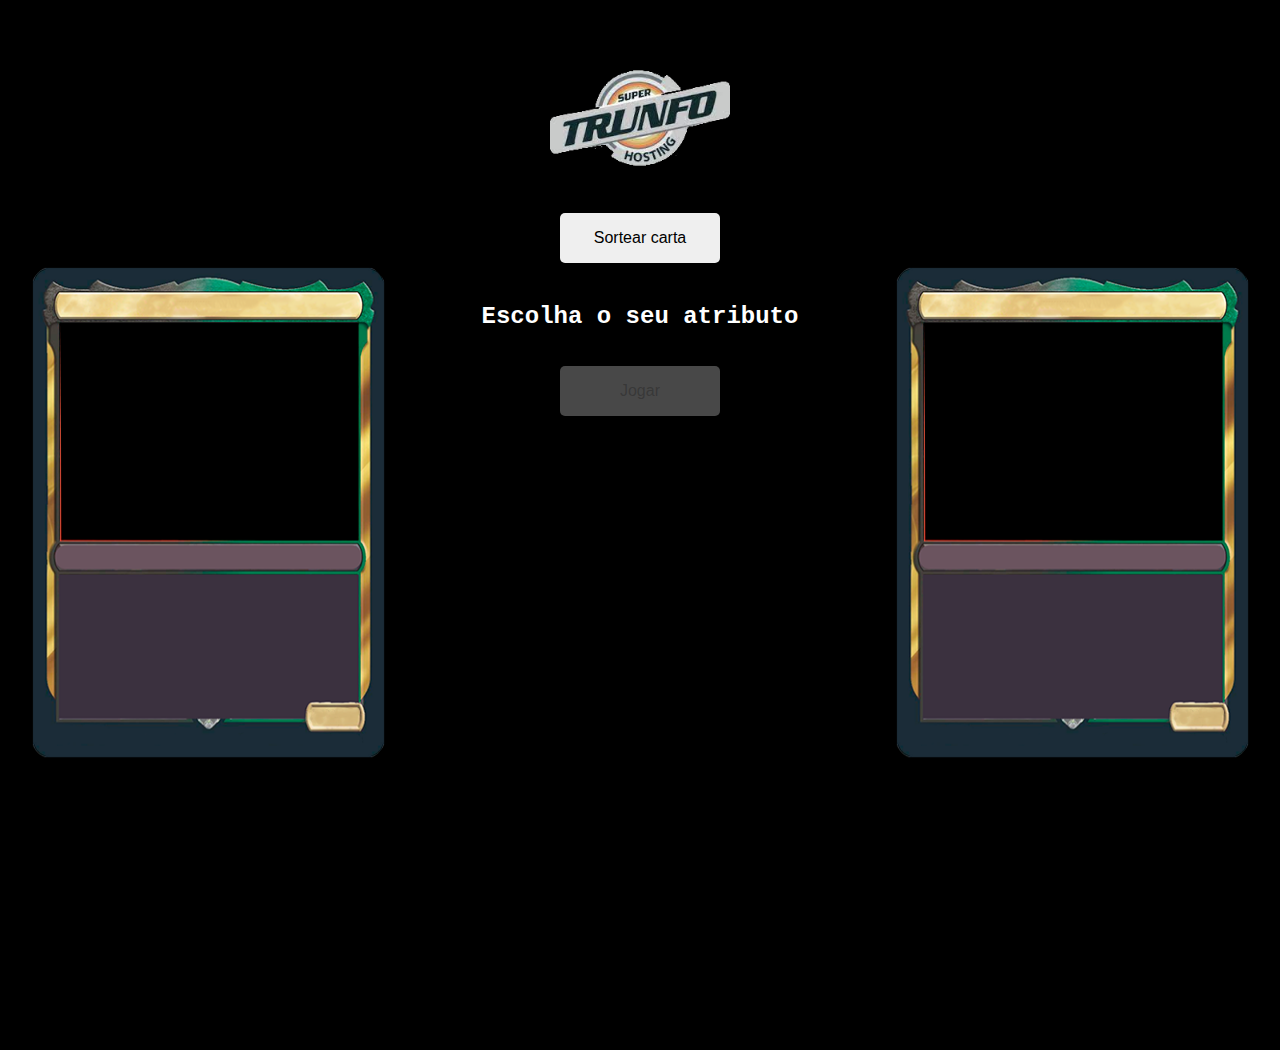
<file: SuperTrunfo/index.html>
<!DOCTYPE html>
<html lang="en">
<head>
    <meta charset="UTF-8">
    <meta http-equiv="X-UA-Compatible" content="IE=edge">
    <meta name="viewport" content="width=device-width, initial-scale=1.0">
    <title>Super Trunfo</title>
    <link rel="stylesheet" href="styles.css">
</head>
<body>
    <div class="container">
        <img src="./imgs/logo.png" class="page-logo" alt=""><br>
        <button onclick="sortearCarta()" id="btnSortear">Sortear carta</button>

        <form id="form">
            <div class="wrapper">
                <div>
                    <div id="carta-jogador">
                        <img src="./imgs/card.png" style=" width: inherit; height: inherit; position: absolute;">
                    </div>
                </div>

                <div class="div-jogar">
                    <h2>Escolha o seu atributo</h2>
                    <button class="button-jogar" type="button" id="btnJogar" onclick="jogar()" disabled="false">Jogar</button>
                    <div id="resultado"></div>
                </div>
                
                <div>
                    <div id="carta-maquina" class="carta">
                        <img src="./imgs/card.png" style=" width: inherit; height: inherit; position: absolute;">
                    </div>
                </div>
            </div>
        </form>
    </div>

    <script src="script.js"></script>
</body>
</html>
</file>
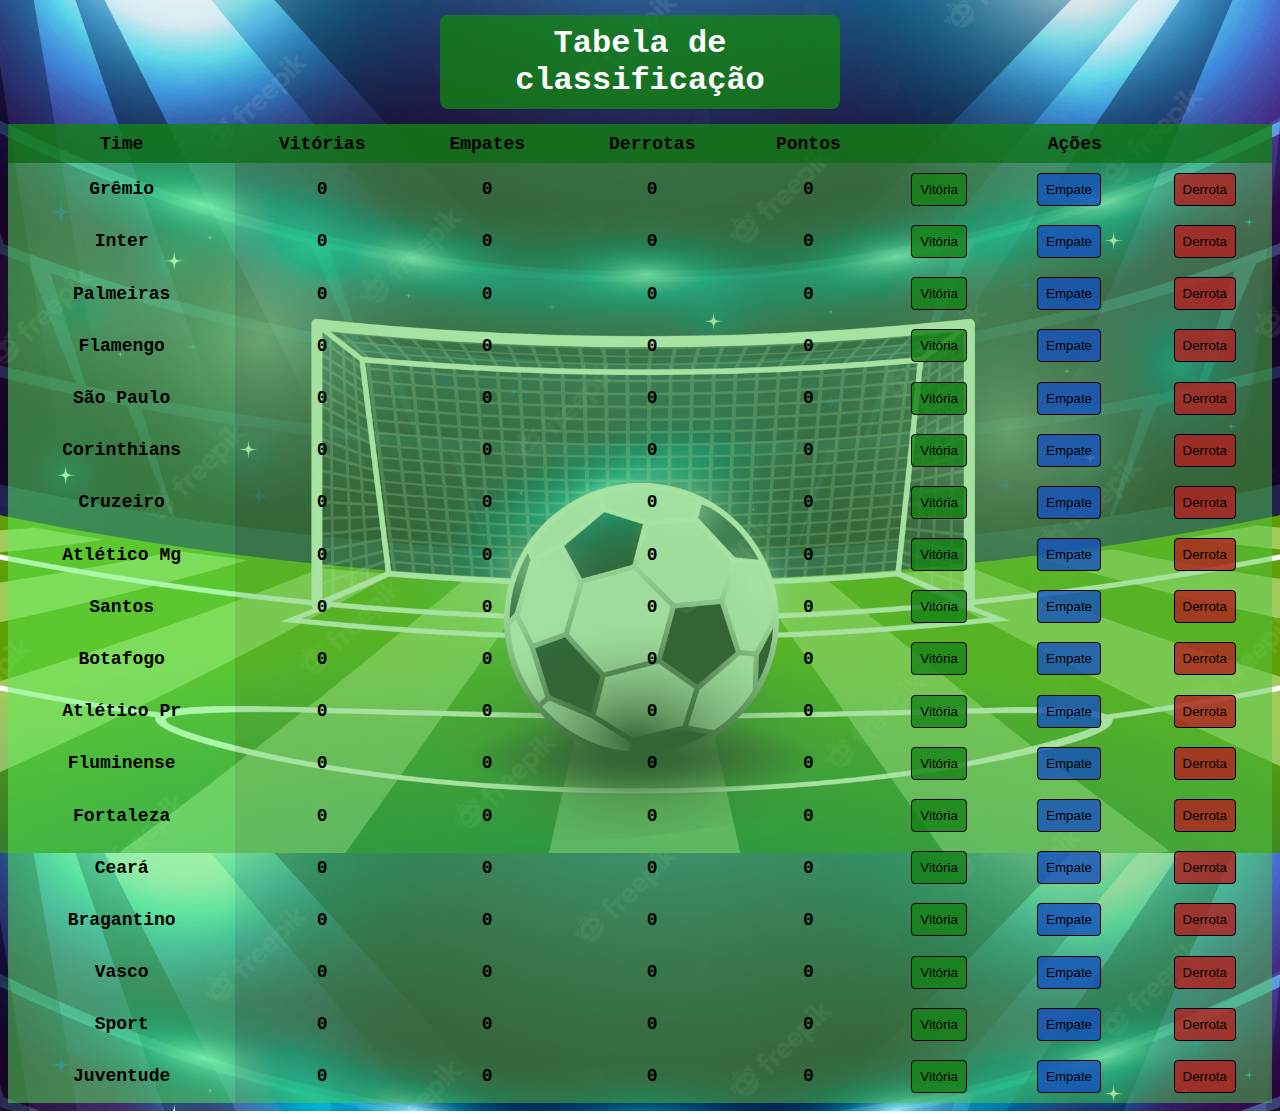
<file: TabelaClassificacao/index.html>
<!DOCTYPE html>
<html lang="en">
<head>
    <meta charset="UTF-8">
    <meta http-equiv="X-UA-Compatible" content="IE=edge">
    <meta name="viewport" content="width=device-width, initial-scale=1.0">
    <title>Tabela Classificação</title>
    <link rel="stylesheet" href="styles.css">
</head>
<body>
  <h1>Tabela de classificação</h1>

  <table style="width:100%">
    <thead>
      <tr>
        <th>Time</th>
        <th>Vitórias</th>
        <th>Empates</th>
        <th>Derrotas</th>
        <th>Pontos</th>
        <th colspan="3">Ações</th>
      </tr>
    </thead>
    <tbody id="tabelaTimes"></tbody>
  </table>

  <script src="script.js"></script>
</body>
</html>
</file>
<file: SuperTrunfo/styles.css>
body {
    font-family: 'Roboto Mono', monospace;
    min-height: 854px;
    background-image: url('https://www.alura.com.br/assets/img/imersoes/dev-2021/dia-07-super-trunfo-bg.png');
    background-color: #000000;
    background-size: cover;
    background-position: center top;
    background-repeat: no-repeat;
    padding-bottom: 20vh;
}

.container {
    text-align: center;
    padding: 20px;
}

.page-logo {
    width: 180px;
}

button, .button-jogar {
    padding: .8rem 1.5rem;
    margin: 1rem 0;
    border-radius: 5px;
    border: none;
    font-size: 1rem;
    height: 50px;
    width: 160px;
}

#btnSortear {
    margin: 0;
}

h2 {
    color: white;
}

#carta-jogador, #carta-maquina {
    width: 360px;
    height: 500px;
    overflow: auto;
    border-radius: 10px;
    margin-bottom: 20px;
    margin: 0 auto;
    display: flex;
    align-items: flex-end;
    position: relative;
    background-size: 350px 300px;
    background-repeat: no-repeat;
    background-position-x: 5px;
    background-position-y: 10px;
    border-radius: 33px;
}

#carta-jogador h3 {
    text-align: center;
}

.carta-imagem {
    border: 1px solid black;
    height: 100px;
    margin: 10px;
}

.carta-imagem img {
    width: 100%;
    height: 100%;
}

.carta-status {
    height: 160px;
    margin: 2rem;
    color: white;
    z-index: 2;
    text-align: left;
}

.carta-status input {
    margin: 20px 10px;
}

.resultado-final {
    font-size: 2rem;
    text-transform: uppercase;
    font-weight: bolder;
    padding: 1rem;
    background-color: rgb(255,255,255,0.6);
    border-radius: 8px;
}

.win {
    color: green;
}

.draw {
    color: yellow;
}

.lose {
    color: red;
}

form {
    display: flex;
    flex-direction: column;
}

.div-jogar {
    margin-top: 20px;
}

.wrapper {
    display: flex;
    justify-content: space-between;
    width: 100%;
}

@media screen and (max-width: 900px) {
    .wrapper {
        display: grid;
        margin: auto
    }
}

.carta-subtitle {
    z-index: 2;
    position: absolute;
    top: 16px;
    left: 37px;
    font-weight: 800;
    text-transform: uppercase;
}

#cartas {
    width: 100%;
    display: flex;
    justify-content: space-between;
}

.carta-status p {
    margin-bottom: 2rem;
    margin-left: 1rem;
}
</file>
<file: TabelaClassificacao/styles.css>
* {
    text-align: center;
}
  
body {
    font-family: "Roboto Mono", monospace;
    min-height: 400px;
    background-image: url("./imgs/background.jpg");
    background-size: 100%;
    background-opacity: 1.5;
    background-position: top;
    background-repeat: repeat;
}
  
.container {
    text-align: center;
    padding: 20px;
    height: 100vh;
}
  
.page-title {
    color: #ffffff;
    margin: 0 0 5px;
}
  
.page-subtitle {
    color: #ffffff;
    margin-top: 5px;
}
  
.page-logo {
    width: 200px;
}
  
.alura-logo {
    width: 40px;
    position: absolute;
    top: 10px;
    right: 10px;
}
  
table {
    border: 0.2px white;
    border-collapse: collapse;
    width: 100%;
}
  
h1 {
    color: white;
    background-color: rgb(20,130,20,0.8);
    width: 30%;
    margin: 15px auto 15px auto;
    padding: 10px;
    border-radius: 8px;
}
  
th, tr, td {
    padding: 0.6rem;
    /* border: solid 0.1px black; */
    color: black;
    font-size: 18px;
    font-weight: bold;
}

th {
    background-color: rgb(20,130,20,0.8)
}

td {
    background-color: rgb(80,200,70,0.5)
}

.time-col {
    background-color: rgb(90,240,90,0.5)
}

button {
    padding: 8px;
    border: 0.5px solid black;
    border-radius: 4px;
}

.btnVitoria {
    background-color: rgb(20,130,20,0.8);
}

.btnEmpate {
    background-color: rgb(20,80,190,0.8);
}

.btnDerrota {
    background-color: rgb(180,30,30,0.8);
}
</file>
